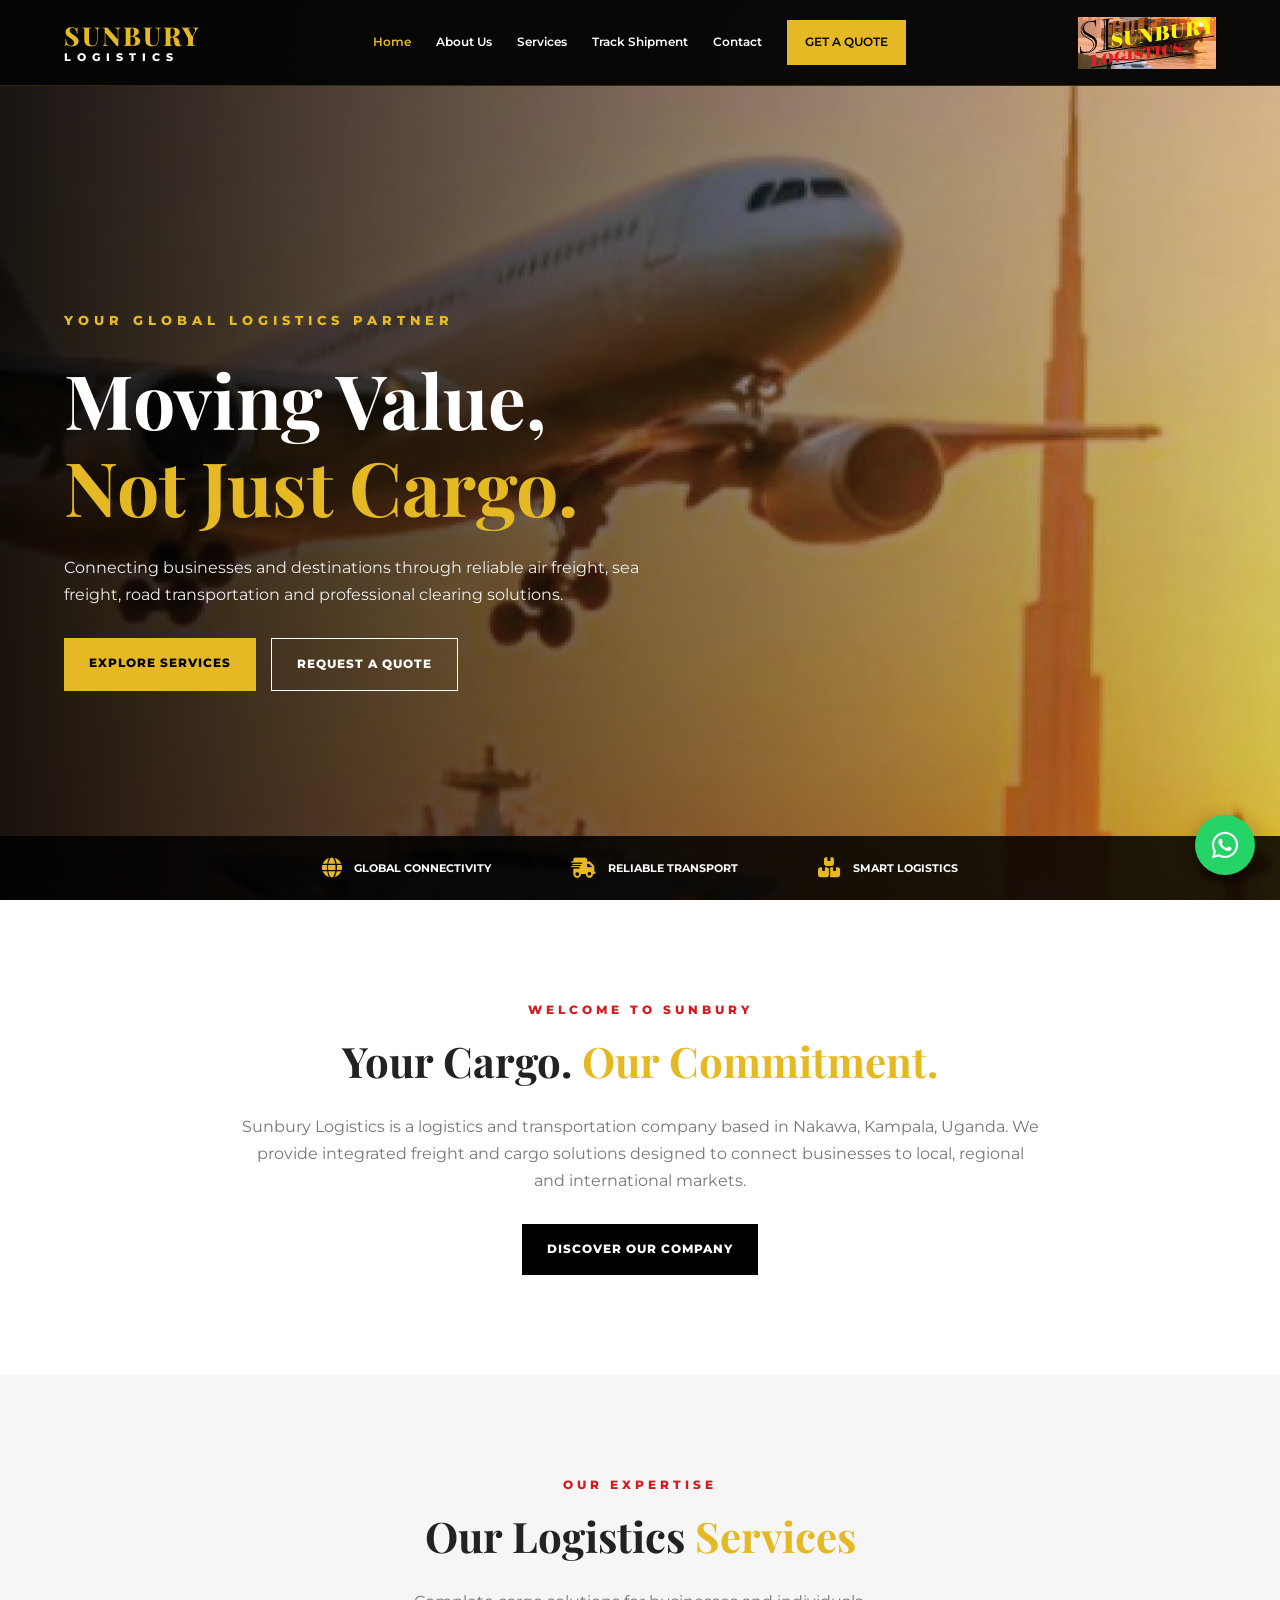
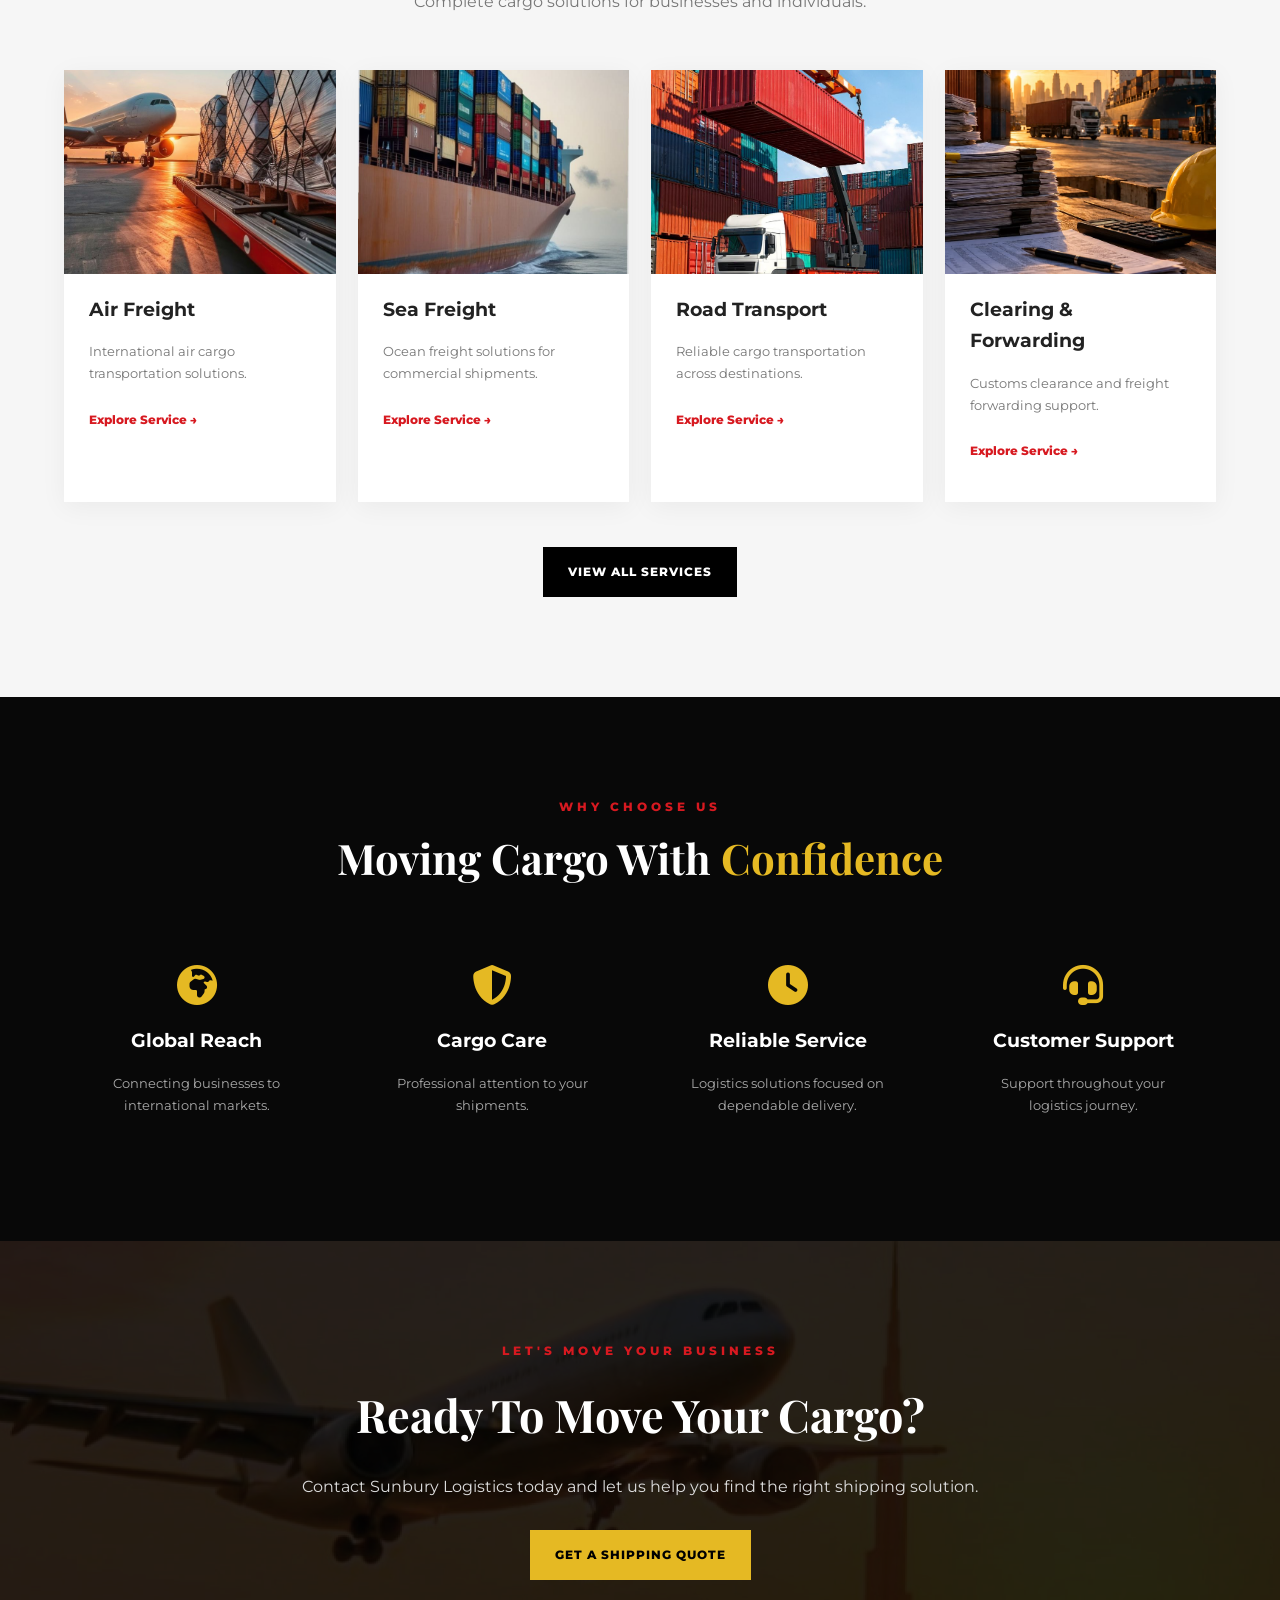
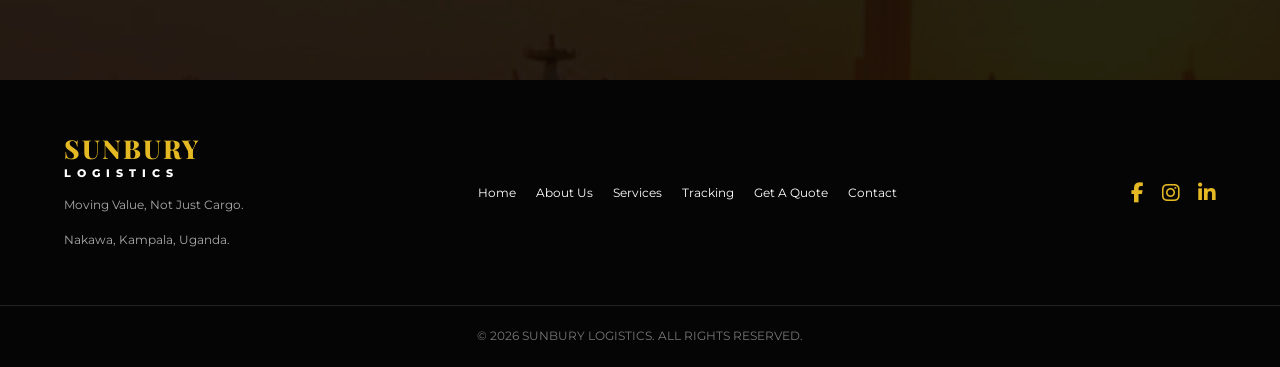
<file: SUNBURY LOGISTIcS/index.html>
<!DOCTYPE html>
<html lang="en">

<head>
    <meta charset="UTF-8">
    <meta name="viewport" content="width=device-width, initial-scale=1.0">

    <title>Sunbury Logistics | Global Logistics Solutions</title>

    <meta name="description" content="Sunbury Logistics provides air freight, sea freight, road transportation and clearing and forwarding services in Uganda and internationally.">

    <link rel="stylesheet" href="css/style.css">

    <link href="https://fonts.googleapis.com/css2?family=Montserrat:wght@400;500;600;700;800&family=Playfair+Display:wght@600;700;800&display=swap" rel="stylesheet">

    <link rel="stylesheet" href="https://cdnjs.cloudflare.com/ajax/libs/font-awesome/6.5.0/css/all.min.css">
</head>

<body>

<header id="header"></header>

<!-- HERO -->

<section class="hero">

    <div class="hero-overlay"></div>

    <div class="container hero-content">

        <p class="hero-tag">YOUR GLOBAL LOGISTICS PARTNER</p>

        <h1>
            Moving Value,
            <span>Not Just Cargo.</span>
        </h1>

        <p class="hero-description">

            Connecting businesses and destinations through
            reliable air freight, sea freight, road transportation
            and professional clearing solutions.

        </p>

        <div class="hero-buttons">

            <a href="services.html" class="btn btn-gold">
                EXPLORE SERVICES
            </a>

            <a href="quote.html" class="btn btn-outline">
                REQUEST A QUOTE
            </a>

        </div>

    </div>

    <div class="hero-bottom">

        <div>
            <i class="fas fa-globe"></i>
            <span>GLOBAL CONNECTIVITY</span>
        </div>

        <div>
            <i class="fas fa-truck-fast"></i>
            <span>RELIABLE TRANSPORT</span>
        </div>

        <div>
            <i class="fas fa-boxes-stacked"></i>
            <span>SMART LOGISTICS</span>
        </div>

    </div>

</section>


<!-- INTRODUCTION -->

<section class="section-padding">

    <div class="container center-content">

        <div>

            <p class="section-tag">WELCOME TO SUNBURY</p>

            <h2 class="section-title">
                Your Cargo. <span>Our Commitment.</span>
            </h2>

            <p class="paragraph">

                Sunbury Logistics is a logistics and transportation
                company based in Nakawa, Kampala, Uganda.

                We provide integrated freight and cargo solutions
                designed to connect businesses to local,
                regional and international markets.

            </p>

            <a href="about.html" class="btn btn-dark">
                DISCOVER OUR COMPANY
            </a>

        </div>

    </div>

</section>


<!-- SERVICES -->

<section class="section-padding light-bg">

    <div class="container">

        <div class="section-heading">

            <p class="section-tag">OUR EXPERTISE</p>

            <h2 class="section-title">
                Our Logistics <span>Services</span>
            </h2>

            <p class="paragraph">
                Complete cargo solutions for businesses
                and individuals.
            </p>

        </div>

        <div class="service-grid">

            <div class="service-card">
                <img src="assets/air.jpg" class="photo-air" alt="Air cargo pallets beside a plane at sunset" loading="lazy">
                <h3>Air Freight</h3>
                <p>International air cargo transportation solutions.</p>
                <a href="services.html">Explore Service →</a>
            </div>

            <div class="service-card">
                <img src="assets/sea.jpg" class="photo-sea" alt="Container ship at sea" loading="lazy">
                <h3>Sea Freight</h3>
                <p>Ocean freight solutions for commercial shipments.</p>
                <a href="services.html">Explore Service →</a>
            </div>

            <div class="service-card">
                <img src="assets/road.jpg" class="photo-road" alt="Truck and container in a cargo yard" loading="lazy">
                <h3>Road Transport</h3>
                <p>Reliable cargo transportation across destinations.</p>
                <a href="services.html">Explore Service →</a>
            </div>

            <div class="service-card">
                <img src="assets/clearing.jpg" class="photo-clearing" alt="Shipping documents at a port at sunrise" loading="lazy">
                <h3>Clearing & Forwarding</h3>
                <p>Customs clearance and freight forwarding support.</p>
                <a href="services.html">Explore Service →</a>
            </div>

        </div>

        <div class="center-button">
            <a href="services.html" class="btn btn-dark">
                VIEW ALL SERVICES
            </a>
        </div>

    </div>

</section>


<!-- WHY CHOOSE US -->

<section class="section-padding dark-bg">

    <div class="container">

        <div class="section-heading">

            <p class="section-tag">WHY CHOOSE US</p>

            <h2 class="section-title white-text">
                Moving Cargo With <span>Confidence</span>
            </h2>

        </div>

        <div class="feature-grid">

            <div class="feature-card">
                <i class="fas fa-earth-africa"></i>
                <h3>Global Reach</h3>
                <p>Connecting businesses to international markets.</p>
            </div>

            <div class="feature-card">
                <i class="fas fa-shield-halved"></i>
                <h3>Cargo Care</h3>
                <p>Professional attention to your shipments.</p>
            </div>

            <div class="feature-card">
                <i class="fas fa-clock"></i>
                <h3>Reliable Service</h3>
                <p>Logistics solutions focused on dependable delivery.</p>
            </div>

            <div class="feature-card">
                <i class="fas fa-headset"></i>
                <h3>Customer Support</h3>
                <p>Support throughout your logistics journey.</p>
            </div>

        </div>

    </div>

</section>


<!-- CALL TO ACTION -->

<section class="cta section-padding">

    <div class="container">

        <p class="section-tag">LET'S MOVE YOUR BUSINESS</p>

        <h2>Ready To Move Your Cargo?</h2>

        <p>
            Contact Sunbury Logistics today and let us
            help you find the right shipping solution.
        </p>

        <a href="quote.html" class="btn btn-gold">
            GET A SHIPPING QUOTE
        </a>

    </div>

</section>


<footer id="footer"></footer>

<script src="js/script.js"></script>

</body>
</html>
</file>
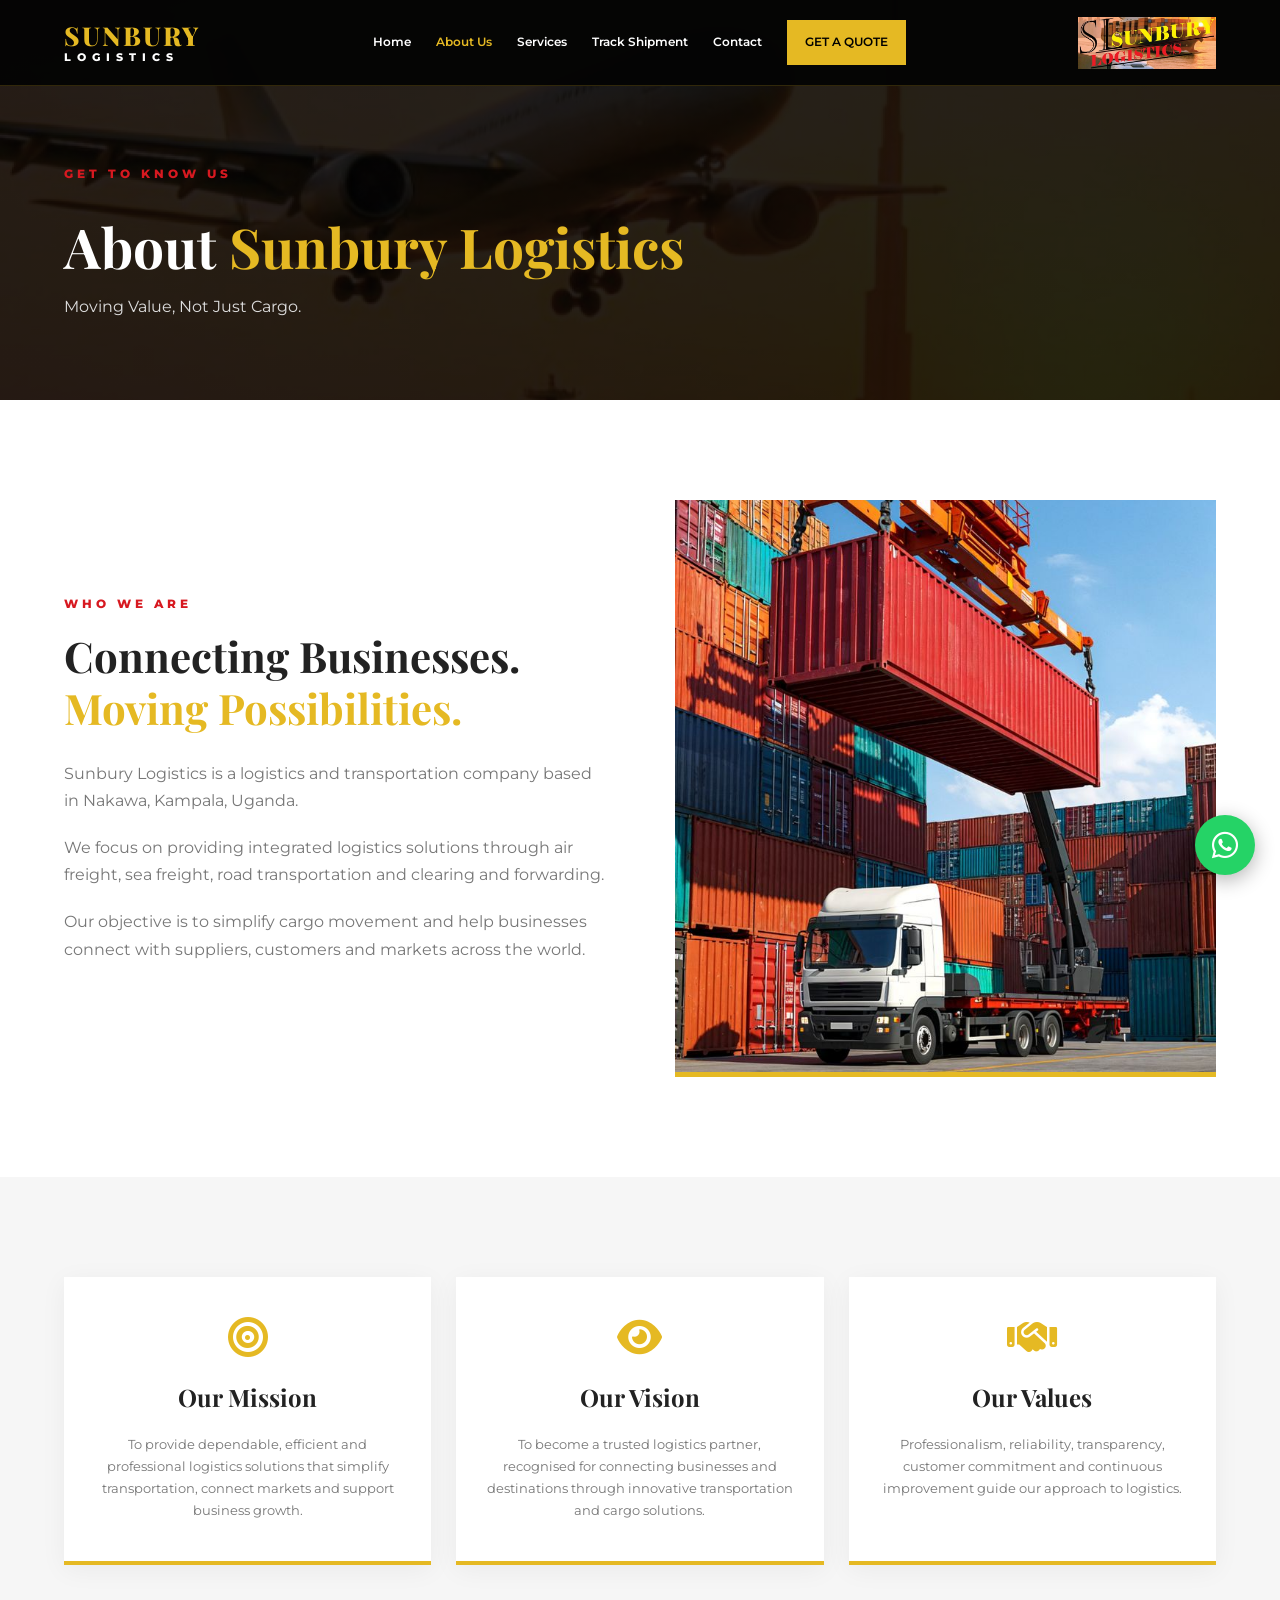
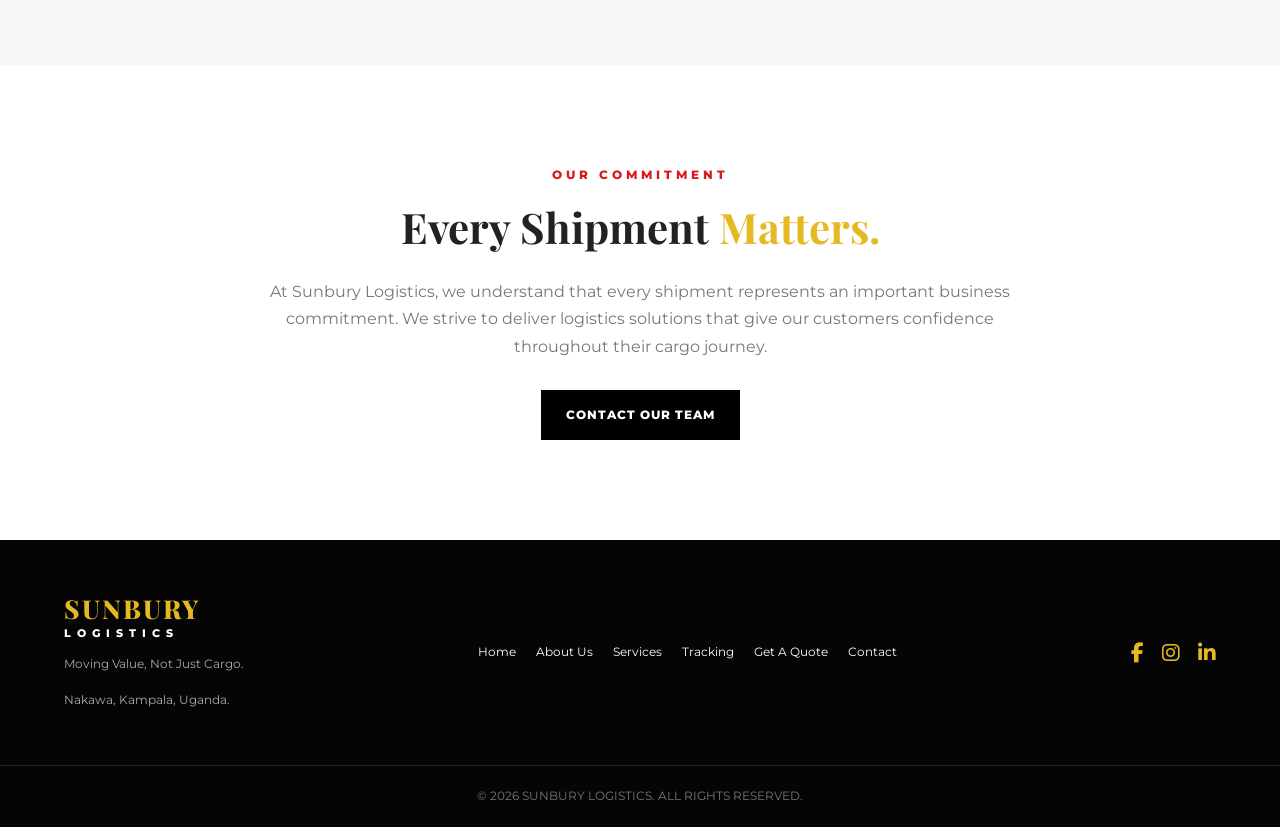
<file: SUNBURY LOGISTIcS/about.html>
<!DOCTYPE html>
<html lang="en">

<head>

    <meta charset="UTF-8">
    <meta name="viewport" content="width=device-width, initial-scale=1.0">

    <title>About Us | Sunbury Logistics</title>

    <link rel="stylesheet" href="css/style.css">

    <link href="https://fonts.googleapis.com/css2?family=Montserrat:wght@400;500;600;700;800&family=Playfair+Display:wght@600;700;800&display=swap" rel="stylesheet">

    <link rel="stylesheet" href="https://cdnjs.cloudflare.com/ajax/libs/font-awesome/6.5.0/css/all.min.css">

</head>

<body>

<header id="header"></header>


<section class="page-banner">

    <div class="container">

        <p class="section-tag">GET TO KNOW US</p>

        <h1>About <span>Sunbury Logistics</span></h1>

        <p>Moving Value, Not Just Cargo.</p>

    </div>

</section>


<section class="section-padding">

    <div class="container about-grid">

        <div>

            <p class="section-tag">WHO WE ARE</p>

            <h2 class="section-title">
                Connecting Businesses.
                <span>Moving Possibilities.</span>
            </h2>

            <p class="paragraph">

                Sunbury Logistics is a logistics and transportation
                company based in Nakawa, Kampala, Uganda.

            </p>

            <p class="paragraph">

                We focus on providing integrated logistics
                solutions through air freight, sea freight,
                road transportation and clearing and forwarding.

            </p>

            <p class="paragraph">

                Our objective is to simplify cargo movement
                and help businesses connect with suppliers,
                customers and markets across the world.

            </p>

        </div>

        <div class="about-photo"></div>

    </div>

</section>


<section class="section-padding light-bg">

    <div class="container mission-grid">

        <div class="mission-card">

            <i class="fas fa-bullseye"></i>

            <h2>Our Mission</h2>

            <p>

                To provide dependable, efficient and professional
                logistics solutions that simplify transportation,
                connect markets and support business growth.

            </p>

        </div>


        <div class="mission-card">

            <i class="fas fa-eye"></i>

            <h2>Our Vision</h2>

            <p>

                To become a trusted logistics partner,
                recognised for connecting businesses and
                destinations through innovative transportation
                and cargo solutions.

            </p>

        </div>


        <div class="mission-card">

            <i class="fas fa-handshake"></i>

            <h2>Our Values</h2>

            <p>

                Professionalism, reliability, transparency,
                customer commitment and continuous improvement
                guide our approach to logistics.

            </p>

        </div>

    </div>

</section>


<section class="section-padding">

    <div class="container center-content">

        <p class="section-tag">OUR COMMITMENT</p>

        <h2 class="section-title">
            Every Shipment <span>Matters.</span>
        </h2>

        <p class="paragraph">

            At Sunbury Logistics, we understand that every
            shipment represents an important business commitment.

            We strive to deliver logistics solutions that
            give our customers confidence throughout
            their cargo journey.

        </p>

        <a href="contact.html" class="btn btn-dark">
            CONTACT OUR TEAM
        </a>

    </div>

</section>


<footer id="footer"></footer>

<script src="js/script.js"></script>

</body>
</html>
</file>
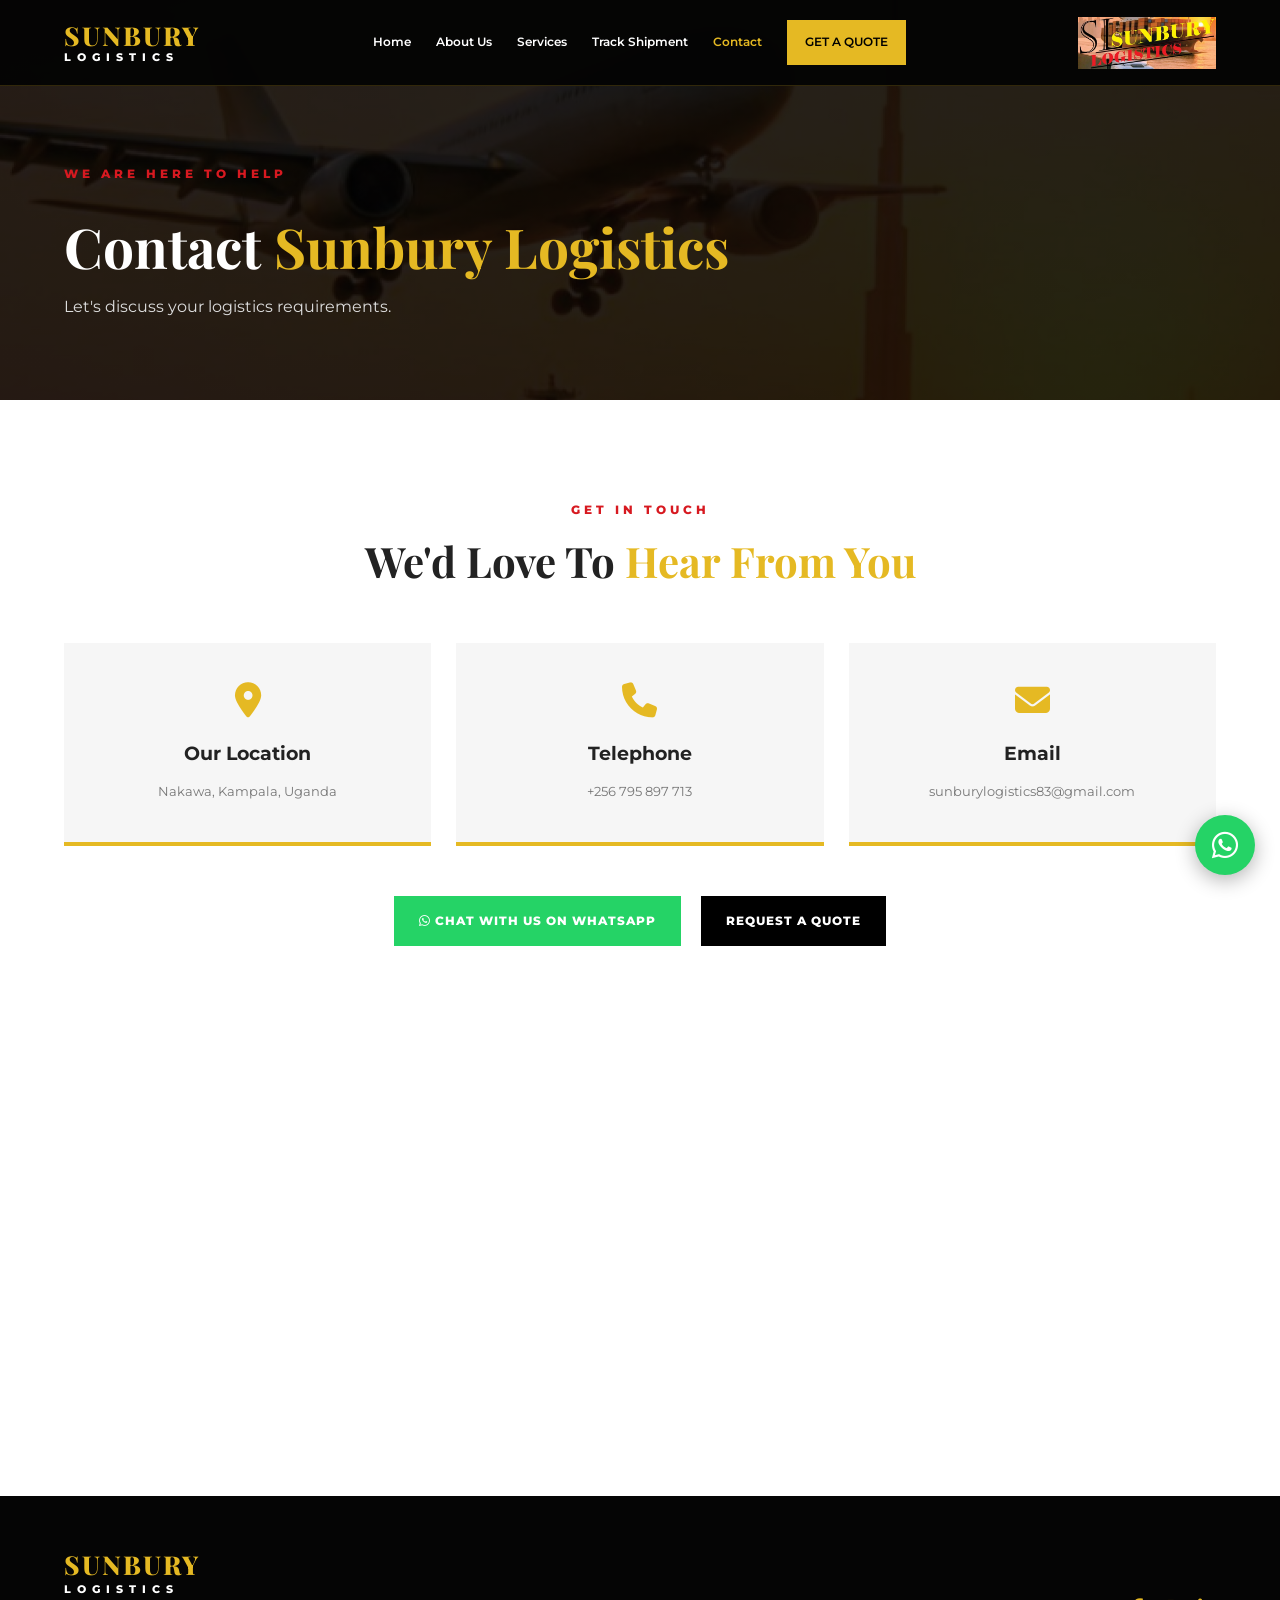
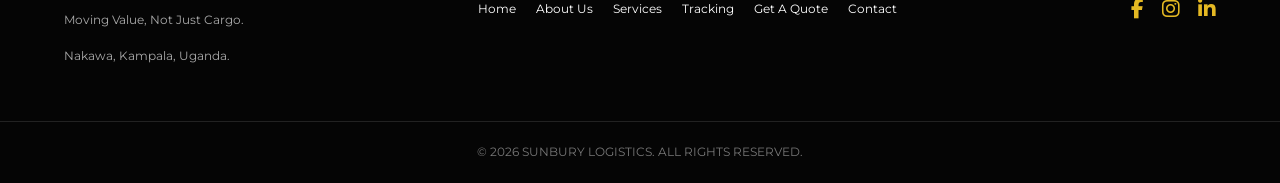
<file: SUNBURY LOGISTIcS/contact.html>
<!DOCTYPE html>
<html lang="en">

<head>

    <meta charset="UTF-8">
    <meta name="viewport" content="width=device-width, initial-scale=1.0">

    <title>Contact Us | Sunbury Logistics</title>

    <link rel="stylesheet" href="css/style.css">

    <link href="https://fonts.googleapis.com/css2?family=Montserrat:wght@400;500;600;700;800&family=Playfair+Display:wght@600;700;800&display=swap" rel="stylesheet">

    <link rel="stylesheet" href="https://cdnjs.cloudflare.com/ajax/libs/font-awesome/6.5.0/css/all.min.css">

</head>

<body>

<header id="header"></header>


<section class="page-banner">

    <div class="container">

        <p class="section-tag">WE ARE HERE TO HELP</p>

        <h1>Contact <span>Sunbury Logistics</span></h1>

        <p>Let's discuss your logistics requirements.</p>

    </div>

</section>


<section class="section-padding">

    <div class="container">

        <div class="section-heading">

            <p class="section-tag">GET IN TOUCH</p>

            <h2 class="section-title">
                We'd Love To <span>Hear From You</span>
            </h2>

        </div>


        <div class="contact-grid">


            <div class="contact-card">

                <i class="fas fa-location-dot"></i>

                <h3>Our Location</h3>

                <p>Nakawa, Kampala, Uganda</p>

            </div>


            <div class="contact-card">

                <i class="fas fa-phone"></i>

                <h3>Telephone</h3>

                <p id="contact-phone"></p>

            </div>


            <div class="contact-card">

                <i class="fas fa-envelope"></i>

                <h3>Email</h3>

                <p id="contact-email"></p>

            </div>


        </div>


        <div class="contact-actions">

            <a href="#" id="contact-whatsapp" class="btn whatsapp-btn">

                <i class="fab fa-whatsapp"></i>

                CHAT WITH US ON WHATSAPP

            </a>


            <a href="quote.html" class="btn btn-dark">

                REQUEST A QUOTE

            </a>

        </div>


        <div class="map-container">

            <iframe
                src="https://www.google.com/maps?q=Nakawa,Kampala,Uganda&output=embed"
                width="100%"
                height="400"
                style="border:0;"
                allowfullscreen=""
                loading="lazy">
            </iframe>

        </div>

    </div>

</section>


<footer id="footer"></footer>

<script src="js/script.js"></script>

</body>
</html>
</file>
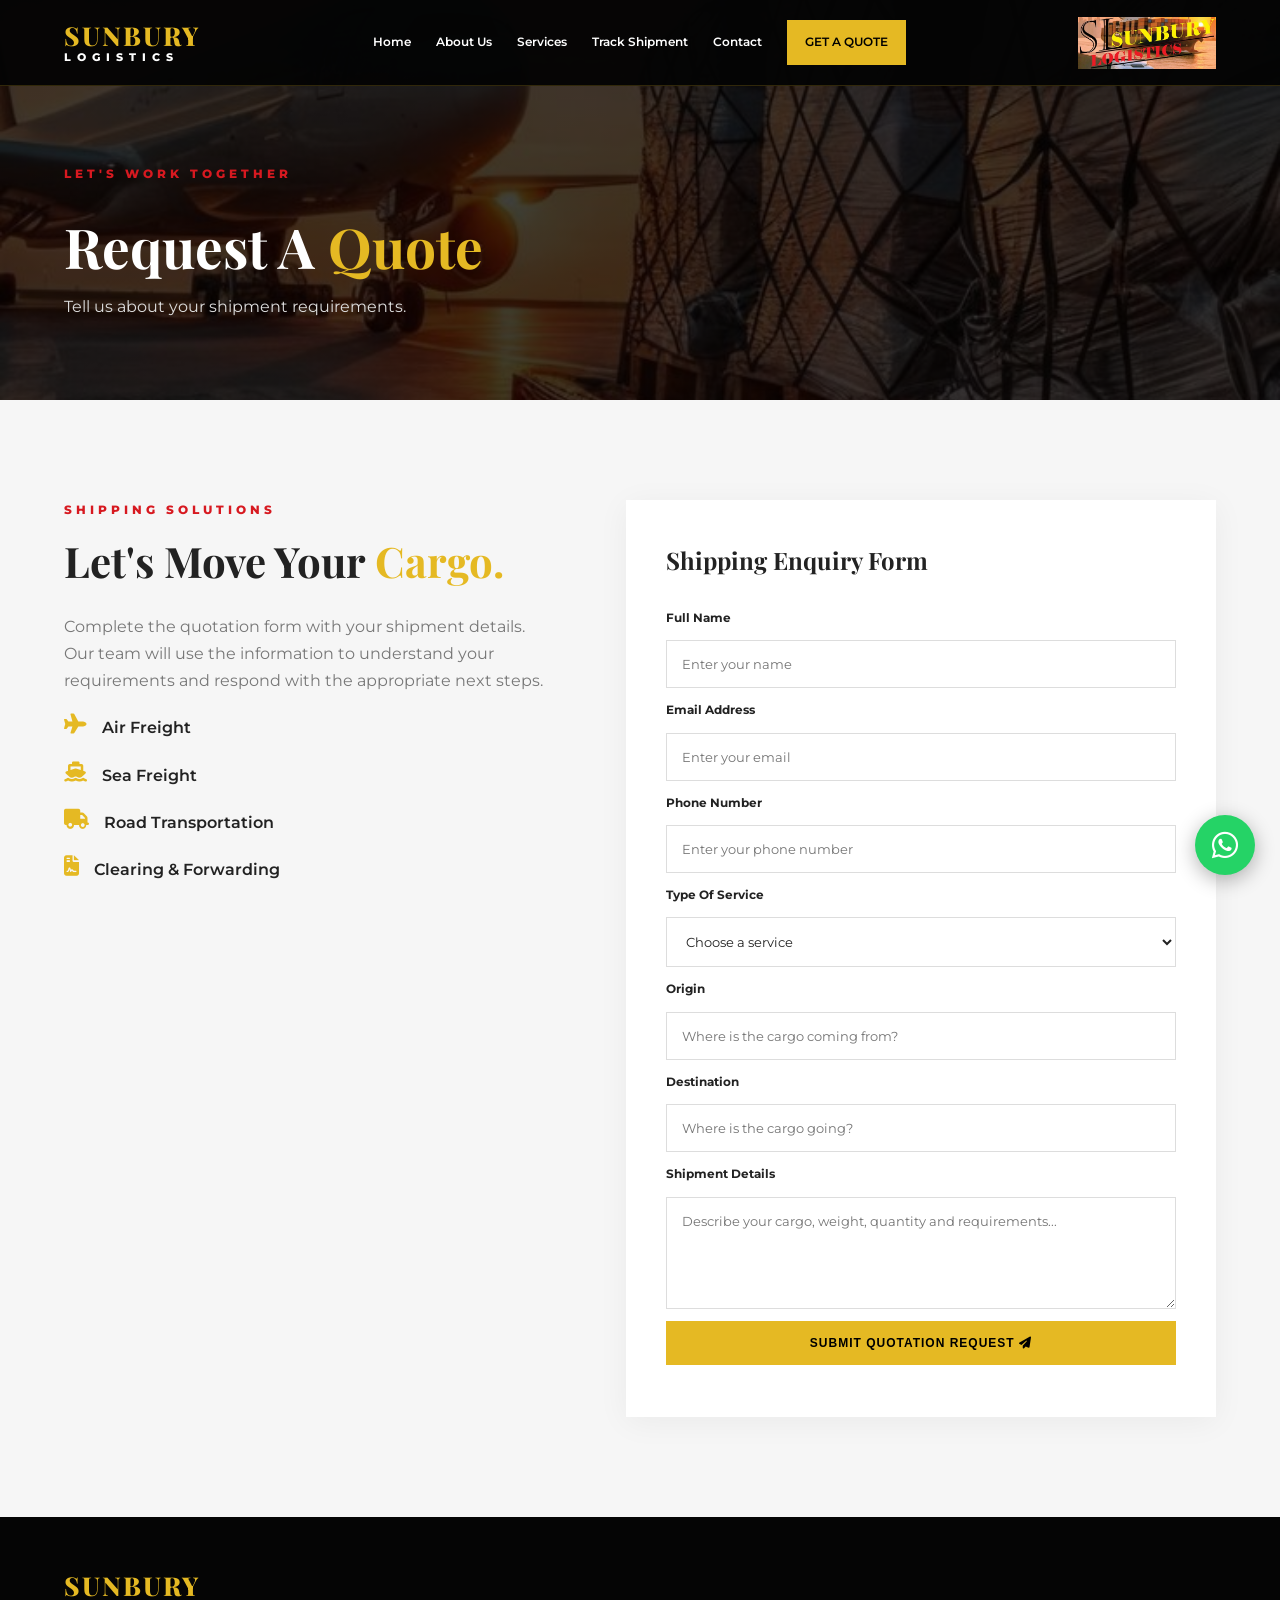
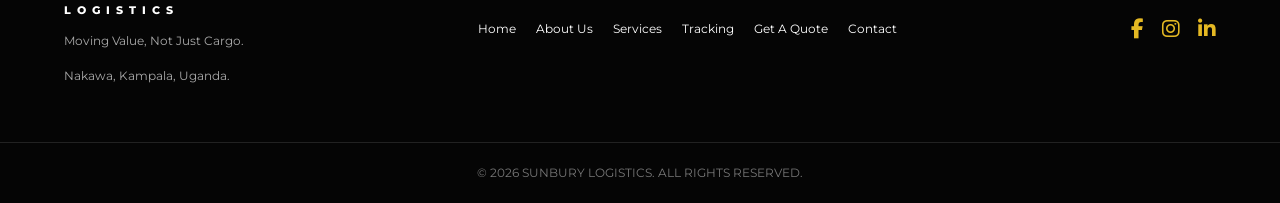
<file: SUNBURY LOGISTIcS/quote.html>
<!DOCTYPE html>
<html lang="en">

<head>

    <meta charset="UTF-8">
    <meta name="viewport" content="width=device-width, initial-scale=1.0">

    <title>Request A Quote | Sunbury Logistics</title>

    <link rel="stylesheet" href="css/style.css">

    <link href="https://fonts.googleapis.com/css2?family=Montserrat:wght@400;500;600;700;800&family=Playfair+Display:wght@600;700;800&display=swap" rel="stylesheet">

    <link rel="stylesheet" href="https://cdnjs.cloudflare.com/ajax/libs/font-awesome/6.5.0/css/all.min.css">

</head>

<body>

<header id="header"></header>


<section class="page-banner banner-air">

    <div class="container">

        <p class="section-tag">LET'S WORK TOGETHER</p>

        <h1>Request A <span>Quote</span></h1>

        <p>Tell us about your shipment requirements.</p>

    </div>

</section>


<section class="section-padding quote-section">

    <div class="container quote-grid">

        <div class="quote-information">

            <p class="section-tag">SHIPPING SOLUTIONS</p>

            <h2 class="section-title">
                Let's Move Your <span>Cargo.</span>
            </h2>

            <p class="paragraph">

                Complete the quotation form with your
                shipment details.

                Our team will use the information to
                understand your requirements and respond
                with the appropriate next steps.

            </p>


            <div class="quote-benefit">

                <i class="fas fa-plane"></i>
                <span>Air Freight</span>

            </div>

            <div class="quote-benefit">

                <i class="fas fa-ship"></i>
                <span>Sea Freight</span>

            </div>

            <div class="quote-benefit">

                <i class="fas fa-truck"></i>
                <span>Road Transportation</span>

            </div>

            <div class="quote-benefit">

                <i class="fas fa-file-contract"></i>
                <span>Clearing & Forwarding</span>

            </div>

        </div>


        <form id="quote-form" class="quote-form">

            <h2>Shipping Enquiry Form</h2>

            <label>Full Name</label>

            <input
                type="text"
                name="name"
                placeholder="Enter your name"
                required
            >


            <label>Email Address</label>

            <input
                type="email"
                name="email"
                placeholder="Enter your email"
                required
            >


            <label>Phone Number</label>

            <input
                type="tel"
                name="phone"
                placeholder="Enter your phone number"
                required
            >


            <label>Type Of Service</label>

            <select name="service" required>

                <option value="">Choose a service</option>

                <option>Air Freight</option>

                <option>Sea Freight</option>

                <option>Road Transportation</option>

                <option>Clearing & Forwarding</option>

            </select>


            <label>Origin</label>

            <input
                type="text"
                name="origin"
                placeholder="Where is the cargo coming from?"
                required
            >


            <label>Destination</label>

            <input
                type="text"
                name="destination"
                placeholder="Where is the cargo going?"
                required
            >


            <label>Shipment Details</label>

            <textarea
                name="details"
                rows="5"
                placeholder="Describe your cargo, weight, quantity and requirements..."
                required
            ></textarea>


            <button type="submit" class="btn btn-gold">

                SUBMIT QUOTATION REQUEST

                <i class="fas fa-paper-plane"></i>

            </button>


            <div id="quote-message"></div>

        </form>

    </div>

</section>


<footer id="footer"></footer>

<script src="js/script.js"></script>

</body>
</html>
</file>
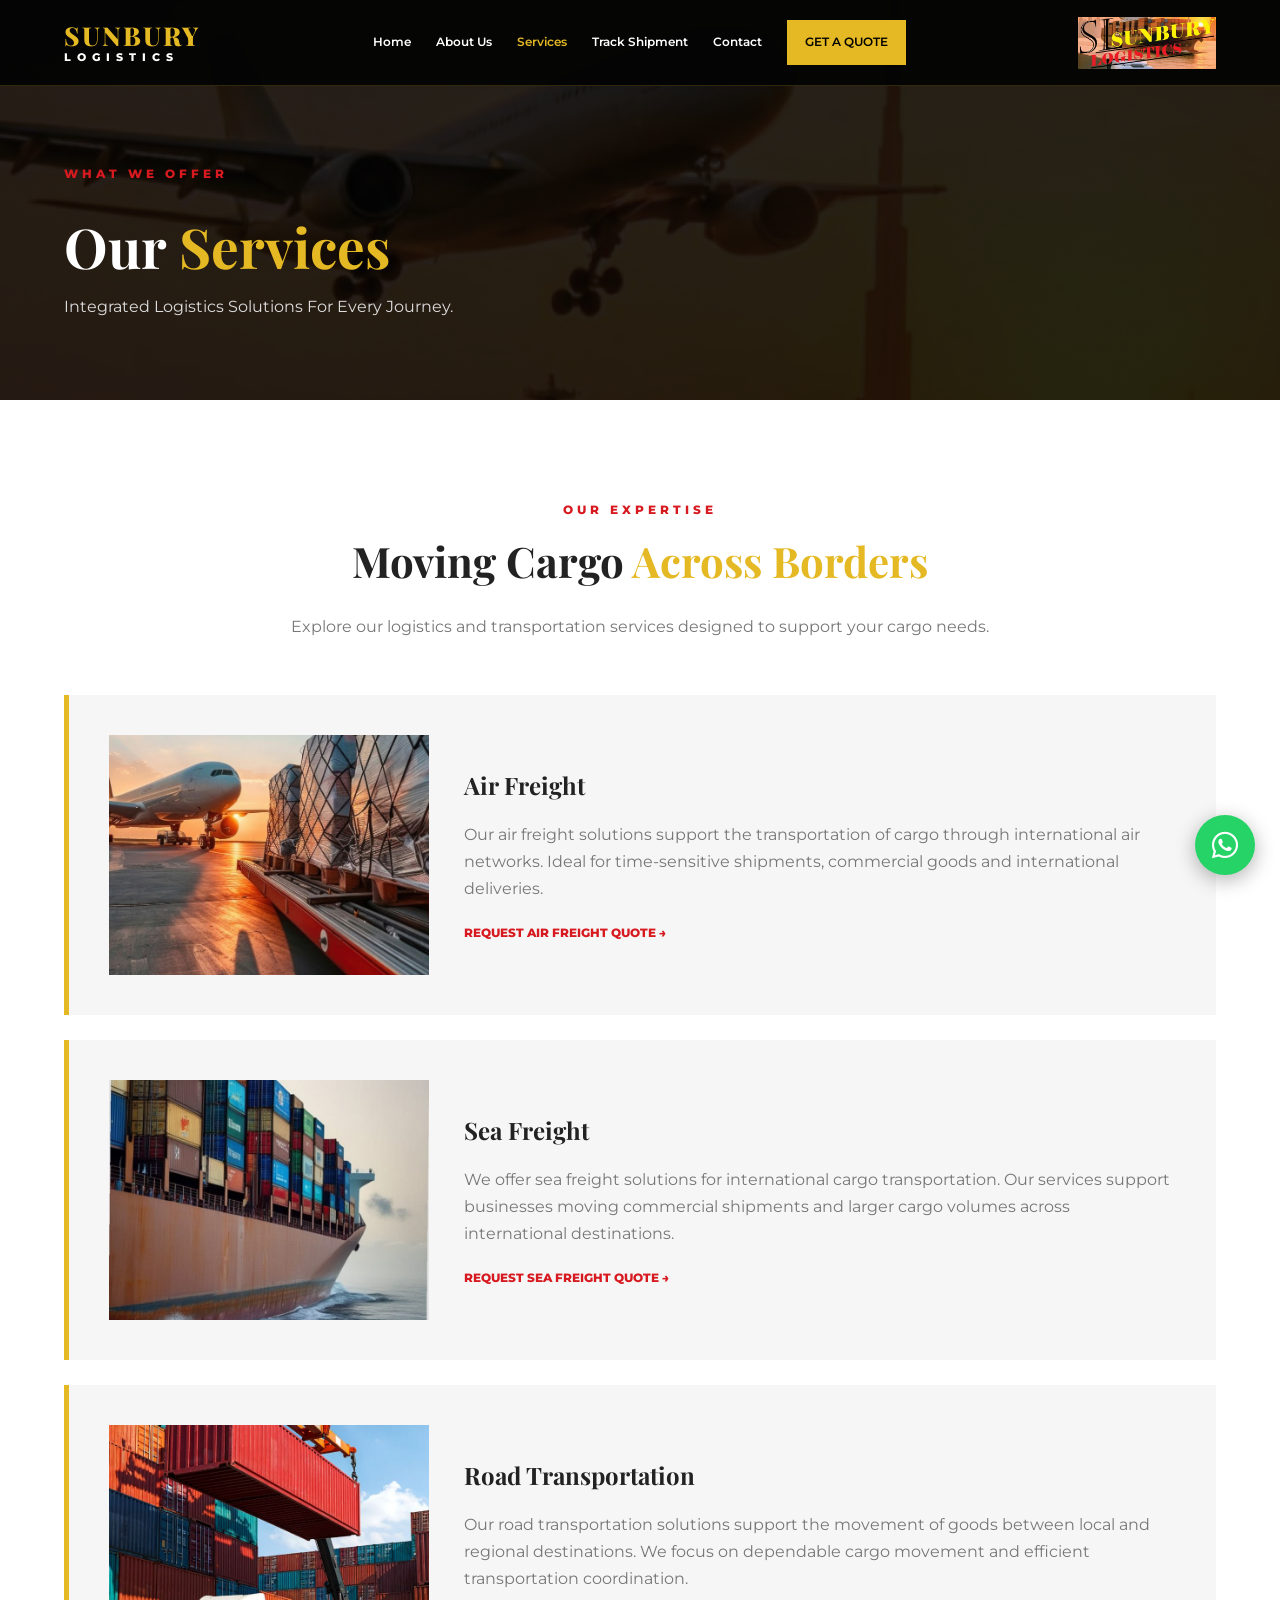
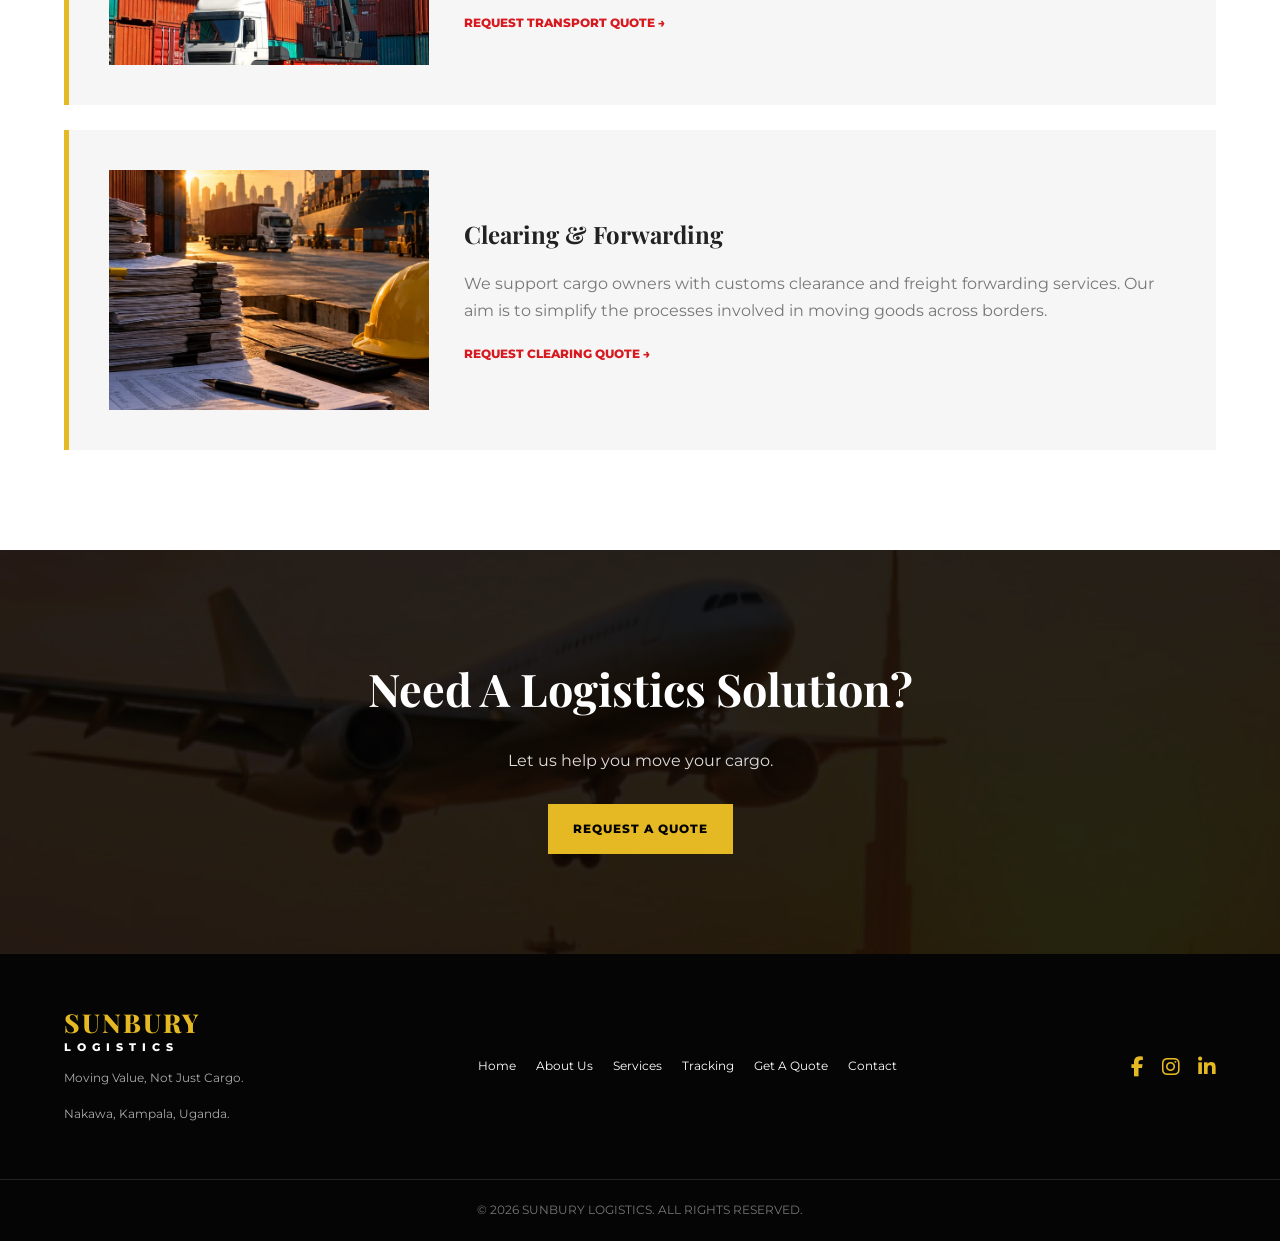
<file: SUNBURY LOGISTIcS/services.html>
<!DOCTYPE html>
<html lang="en">

<head>

    <meta charset="UTF-8">
    <meta name="viewport" content="width=device-width, initial-scale=1.0">

    <title>Our Services | Sunbury Logistics</title>

    <link rel="stylesheet" href="css/style.css">

    <link href="https://fonts.googleapis.com/css2?family=Montserrat:wght@400;500;600;700;800&family=Playfair+Display:wght@600;700;800&display=swap" rel="stylesheet">

    <link rel="stylesheet" href="https://cdnjs.cloudflare.com/ajax/libs/font-awesome/6.5.0/css/all.min.css">

</head>

<body>

<header id="header"></header>


<section class="page-banner">

    <div class="container">

        <p class="section-tag">WHAT WE OFFER</p>

        <h1>Our <span>Services</span></h1>

        <p>Integrated Logistics Solutions For Every Journey.</p>

    </div>

</section>


<section class="section-padding">

    <div class="container">

        <div class="section-heading">

            <p class="section-tag">OUR EXPERTISE</p>

            <h2 class="section-title">
                Moving Cargo <span>Across Borders</span>
            </h2>

            <p class="paragraph">

                Explore our logistics and transportation
                services designed to support your cargo needs.

            </p>

        </div>


        <div class="detailed-services">


            <div class="detailed-service">

                <img src="assets/air.jpg" class="photo-air" alt="Air cargo pallets beside a plane at sunset" loading="lazy">

                <div>

                    <h2>Air Freight</h2>

                    <p>

                        Our air freight solutions support the
                        transportation of cargo through international
                        air networks.

                        Ideal for time-sensitive shipments,
                        commercial goods and international deliveries.

                    </p>

                    <a href="quote.html" class="text-link">
                        REQUEST AIR FREIGHT QUOTE →
                    </a>

                </div>

            </div>


            <div class="detailed-service">

                <img src="assets/sea.jpg" class="photo-sea" alt="Container ship at sea" loading="lazy">

                <div>

                    <h2>Sea Freight</h2>

                    <p>

                        We offer sea freight solutions for
                        international cargo transportation.

                        Our services support businesses moving
                        commercial shipments and larger cargo
                        volumes across international destinations.

                    </p>

                    <a href="quote.html" class="text-link">
                        REQUEST SEA FREIGHT QUOTE →
                    </a>

                </div>

            </div>


            <div class="detailed-service">

                <img src="assets/road.jpg" class="photo-road" alt="Truck and container in a cargo yard" loading="lazy">

                <div>

                    <h2>Road Transportation</h2>

                    <p>

                        Our road transportation solutions
                        support the movement of goods between
                        local and regional destinations.

                        We focus on dependable cargo movement
                        and efficient transportation coordination.

                    </p>

                    <a href="quote.html" class="text-link">
                        REQUEST TRANSPORT QUOTE →
                    </a>

                </div>

            </div>


            <div class="detailed-service">

                <img src="assets/clearing.jpg" class="photo-clearing" alt="Shipping documents at a port at sunrise" loading="lazy">

                <div>

                    <h2>Clearing & Forwarding</h2>

                    <p>

                        We support cargo owners with customs
                        clearance and freight forwarding services.

                        Our aim is to simplify the processes
                        involved in moving goods across borders.

                    </p>

                    <a href="quote.html" class="text-link">
                        REQUEST CLEARING QUOTE →
                    </a>

                </div>

            </div>


        </div>

    </div>

</section>


<section class="cta section-padding">

    <div class="container">

        <h2>Need A Logistics Solution?</h2>

        <p>Let us help you move your cargo.</p>

        <a href="quote.html" class="btn btn-gold">
            REQUEST A QUOTE
        </a>

    </div>

</section>


<footer id="footer"></footer>

<script src="js/script.js"></script>

</body>
</html>
</file>
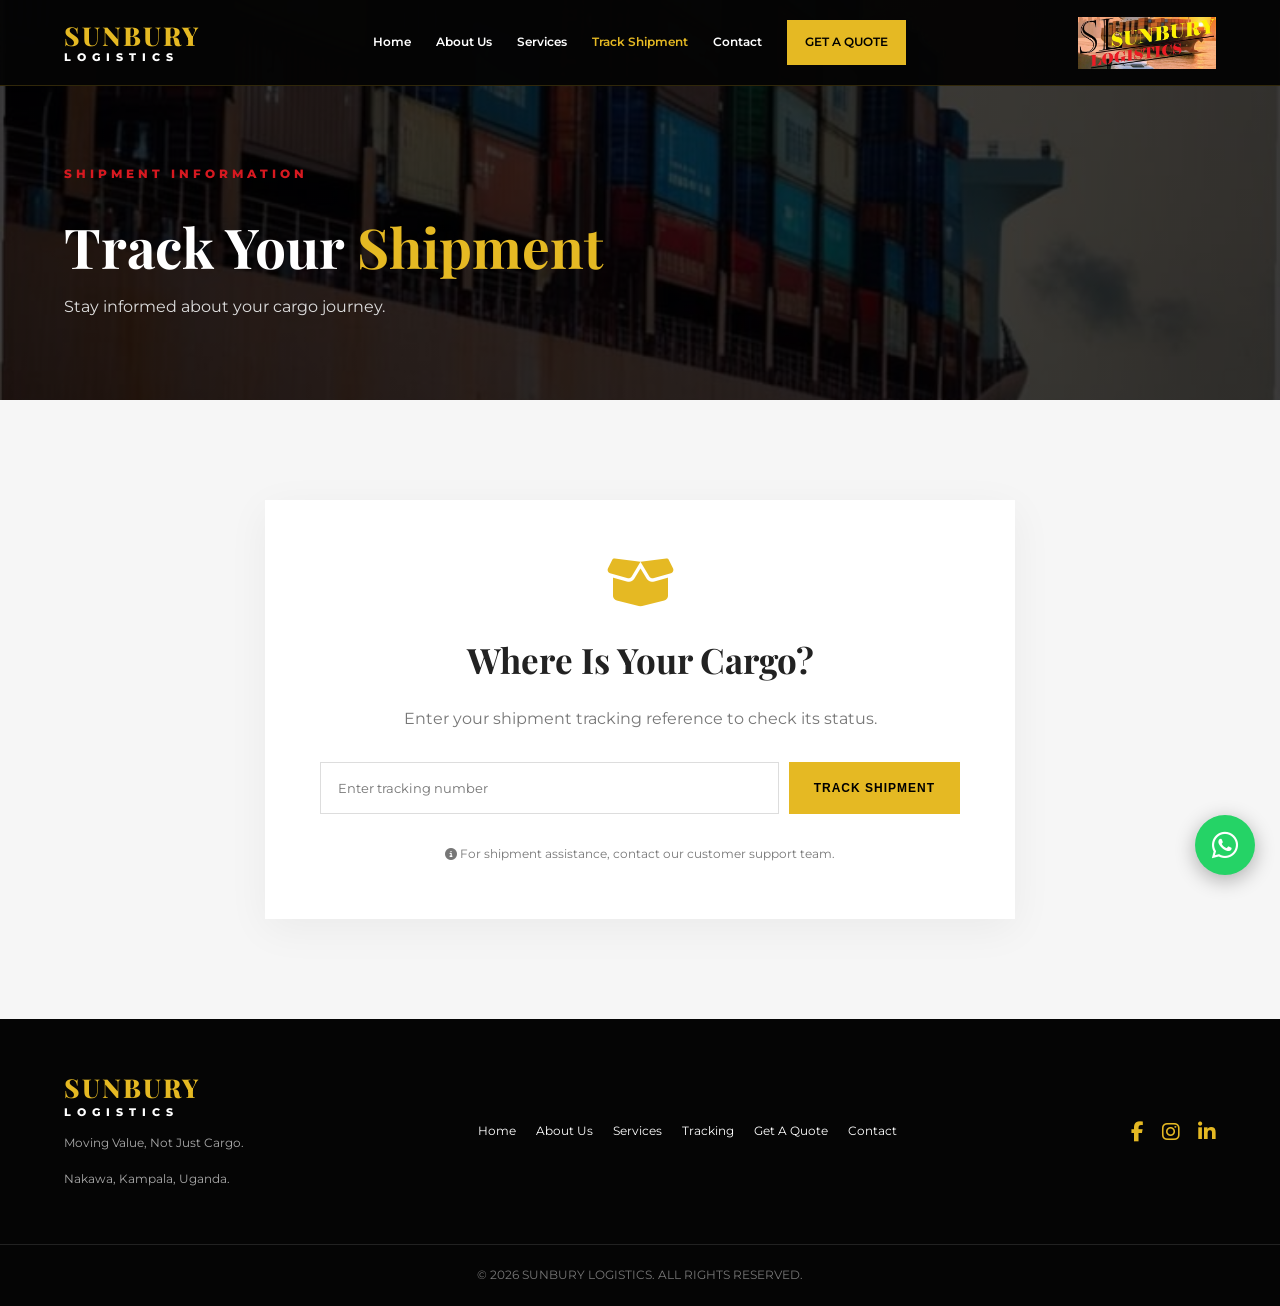
<file: SUNBURY LOGISTIcS/tracking.html>
<!DOCTYPE html>
<html lang="en">

<head>

    <meta charset="UTF-8">
    <meta name="viewport" content="width=device-width, initial-scale=1.0">

    <title>Track Shipment | Sunbury Logistics</title>

    <link rel="stylesheet" href="css/style.css">

    <link href="https://fonts.googleapis.com/css2?family=Montserrat:wght@400;500;600;700;800&family=Playfair+Display:wght@600;700;800&display=swap" rel="stylesheet">

    <link rel="stylesheet" href="https://cdnjs.cloudflare.com/ajax/libs/font-awesome/6.5.0/css/all.min.css">

</head>

<body>

<header id="header"></header>


<section class="page-banner banner-sea">

    <div class="container">

        <p class="section-tag">SHIPMENT INFORMATION</p>

        <h1>Track Your <span>Shipment</span></h1>

        <p>Stay informed about your cargo journey.</p>

    </div>

</section>


<section class="section-padding tracking-section">

    <div class="container tracking-box">

        <i class="fas fa-box-open tracking-main-icon"></i>

        <h2>Where Is Your Cargo?</h2>

        <p>

            Enter your shipment tracking reference
            to check its status.

        </p>


        <form id="tracking-form">

            <input
                type="text"
                id="tracking-number"
                placeholder="Enter tracking number"
                required
            >

            <button type="submit" class="btn btn-gold">
                TRACK SHIPMENT
            </button>

        </form>


        <div id="tracking-result"></div>

        <div class="tracking-note">

            <i class="fas fa-info-circle"></i>

            For shipment assistance, contact our customer
            support team.

        </div>

    </div>

</section>


<footer id="footer"></footer>

<script src="js/script.js"></script>

</body>
</html>
</file>
<file: SUNBURY LOGISTIcS/css/style.css>
/* =================================
   SUNBURY LOGISTICS WEBSITE
   MAIN STYLESHEET
================================= */

:root {
    --gold: #e5b923;
    --red: #d71920;
    --black: #080808;
    --dark: #111111;
    --white: #ffffff;
    --gray: #777777;
    --light: #f6f6f6;
}

* {
    margin: 0;
    padding: 0;
    box-sizing: border-box;
    scroll-behavior: smooth;
}

body {
    font-family: 'Montserrat', sans-serif;
    line-height: 1.7;
    color: #222;
    background: white;
}

a {
    text-decoration: none;
}

.container {
    width: 90%;
    max-width: 1200px;
    margin: auto;
}

.section-padding {
    padding: 100px 0;
}

.paragraph {
    color: var(--gray);
    margin-bottom: 20px;
}

.section-tag {
    color: var(--red);
    font-size: 12px;
    font-weight: 800;
    letter-spacing: 4px;
    margin-bottom: 15px;
}

.section-title {
    font-family: 'Playfair Display', serif;
    font-size: 42px;
    line-height: 1.25;
    margin-bottom: 25px;
}

.section-title span {
    color: var(--gold);
}

.section-heading {
    text-align: center;
    max-width: 700px;
    margin: 0 auto 55px;
}

.center-content {
    text-align: center;
    max-width: 800px;
}

.center-content .paragraph {
    margin-bottom: 30px;
}

.light-bg {
    background: var(--light);
}

.dark-bg {
    background: var(--black);
    color: white;
}

.white-text {
    color: white;
}

.center-button {
    text-align: center;
    margin-top: 45px;
}


/* BUTTONS */

.btn {
    display: inline-block;
    padding: 15px 25px;
    border: none;
    cursor: pointer;
    font-size: 12px;
    font-weight: 800;
    letter-spacing: 1px;
    transition: .3s;
}

.btn-gold {
    background: var(--gold);
    color: black;
}

.btn-gold:hover {
    background: var(--red);
    color: white;
    transform: translateY(-3px);
}

.btn-dark {
    background: black;
    color: white;
}

.btn-dark:hover {
    background: var(--gold);
    color: black;
}

.btn-outline {
    border: 1px solid white;
    color: white;
}

.btn-outline:hover {
    background: white;
    color: black;
}


/* NAVIGATION */

#header {
    position: fixed;
    top: 0;
    width: 100%;
    z-index: 1000;
    background: rgba(5,5,5,.97);
    border-bottom: 1px solid rgba(229,185,35,.2);
}

.nav-container {
    height: 85px;
    display: flex;
    justify-content: space-between;
    align-items: center;
}

.logo {
    color: var(--gold);
    font-family: 'Playfair Display', serif;
    font-size: 26px;
    font-weight: 800;
    letter-spacing: 2px;
    line-height: 1.1;
}

.header-right {
    display: flex;
    align-items: center;
    gap: 18px;
}

.header-logo {
    display: block;
    flex-shrink: 0;
}

.header-logo img {
    display: block;
    height: 52px;
    width: auto;
}

.logo span {
    display: block;
    font-family: 'Montserrat', sans-serif;
    font-size: 11px;
    letter-spacing: 6px;
    color: white;
}

.nav-links {
    display: flex;
    align-items: center;
    gap: 25px;
}

.nav-links a {
    color: white;
    font-size: 12px;
    font-weight: 600;
    transition: .3s;
}

.nav-links a:hover,
.nav-links a.active {
    color: var(--gold);
}

.nav-links .nav-quote {
    background: var(--gold);
    color: black;
    padding: 12px 18px;
}

.nav-links .nav-quote:hover {
    background: var(--red);
    color: white;
}

.menu-toggle {
    display: none;
    color: white;
    font-size: 25px;
    cursor: pointer;
}


/* HERO */

.hero {
    min-height: 100vh;
    padding-top: 100px;
    position: relative;
    display: flex;
    align-items: center;

    background:
        url('../assets/hero.jpg')
        center 45% / cover no-repeat;
}

.hero-overlay {
    position: absolute;
    inset: 0;

    background: linear-gradient(
        90deg,
        rgba(0,0,0,.9),
        rgba(0,0,0,.5),
        rgba(0,0,0,.15)
    );
}

.hero-content {
    position: relative;
    z-index: 2;
    color: white;
}

.hero-tag {
    color: var(--gold);
    font-size: 13px;
    letter-spacing: 5px;
    font-weight: 800;
    margin-bottom: 25px;
}

.hero h1 {
    font-family: 'Playfair Display', serif;
    font-size: clamp(42px, 6vw, 75px);
    line-height: 1.15;
    max-width: 850px;
}

.hero h1 span {
    color: var(--gold);
    display: block;
}

.hero-description {
    max-width: 600px;
    margin: 25px 0;
    color: #eee;
}

.hero-buttons {
    display: flex;
    flex-wrap: wrap;
    gap: 15px;
    margin-top: 30px;
}

.hero-bottom {
    position: absolute;
    bottom: 0;
    width: 100%;
    background: rgba(0,0,0,.85);
    display: flex;
    justify-content: center;
    gap: 80px;
    padding: 22px;
    color: white;
}

.hero-bottom div {
    display: flex;
    gap: 12px;
    align-items: center;
    font-size: 11px;
    font-weight: 700;
}

.hero-bottom i {
    color: var(--gold);
    font-size: 20px;
}


/* SERVICES */

.service-grid {
    display: grid;
    grid-template-columns: repeat(4, 1fr);
    gap: 22px;
}

.service-card {
    padding: 35px 25px;
    background: white;
    border-bottom: 3px solid transparent;
    box-shadow: 0 5px 25px rgba(0,0,0,.05);
    transition: .3s;
}

.service-card:hover {
    transform: translateY(-10px);
    border-bottom-color: var(--gold);
}

.service-card img {
    display: block;
    width: calc(100% + 50px);
    max-width: none;
    margin: -35px -25px 20px;
    aspect-ratio: 4 / 3;
    object-fit: cover;
}

.photo-air { object-position: center 65%; }
.photo-sea { object-position: center 55%; }
.photo-road { object-position: center 60%; }
.photo-clearing { object-position: center 70%; }

.service-card h3 {
    margin-bottom: 15px;
}

.service-card p {
    font-size: 13px;
    color: var(--gray);
    margin-bottom: 20px;
}

.service-card a,
.text-link {
    color: var(--red);
    font-size: 12px;
    font-weight: 800;
}


/* FEATURES */

.feature-grid {
    display: grid;
    grid-template-columns: repeat(4, 1fr);
    gap: 30px;
}

.feature-card {
    text-align: center;
    padding: 25px;
}

.feature-card i {
    color: var(--gold);
    font-size: 40px;
    margin-bottom: 20px;
}

.feature-card h3 {
    margin-bottom: 15px;
}

.feature-card p {
    color: #aaa;
    font-size: 13px;
}


/* CTA */

.cta {
    text-align: center;
    color: white;

    background:
        linear-gradient(rgba(0,0,0,.85), rgba(0,0,0,.85)),
        url('../assets/hero.jpg') center / cover;
}

.cta h2 {
    font-family: 'Playfair Display', serif;
    font-size: 45px;
    margin-bottom: 20px;
}

.cta p:not(.section-tag) {
    margin-bottom: 30px;
    color: #ddd;
}


/* PAGE BANNERS */

.page-banner {
    background:
        linear-gradient(rgba(0,0,0,.85), rgba(0,0,0,.85)),
        url('../assets/hero.jpg') center / cover;

    min-height: 400px;
    display: flex;
    align-items: center;
    color: white;
    padding-top: 85px;
}

.page-banner h1 {
    font-family: 'Playfair Display', serif;
    font-size: clamp(35px, 5vw, 55px);
}

.page-banner h1 span {
    color: var(--gold);
}

.page-banner p:last-child {
    color: #ddd;
}


.banner-sea {
    background:
        linear-gradient(rgba(0,0,0,.75), rgba(0,0,0,.75)),
        url('../assets/sea.jpg') center 50% / cover;
}

.banner-air {
    background:
        linear-gradient(rgba(0,0,0,.75), rgba(0,0,0,.75)),
        url('../assets/air.jpg') center 45% / cover;
}


/* ABOUT */

.about-grid {
    display: grid;
    grid-template-columns: 1fr 1fr;
    align-items: center;
    gap: 70px;
}

.about-photo {
    aspect-ratio: 15 / 16;
    background: url('../assets/road.jpg') center 60% / cover;
    border-bottom: 5px solid var(--gold);
}

.mission-grid {
    display: grid;
    grid-template-columns: repeat(3, 1fr);
    gap: 25px;
}

.mission-card {
    padding: 40px 30px;
    background: white;
    text-align: center;
    border-bottom: 4px solid var(--gold);
    box-shadow: 0 5px 25px rgba(0,0,0,.05);
}

.mission-card i {
    font-size: 40px;
    color: var(--gold);
    margin-bottom: 20px;
}

.mission-card h2 {
    margin-bottom: 15px;
    font-family: 'Playfair Display', serif;
}

.mission-card p {
    color: var(--gray);
    font-size: 13px;
}


/* DETAILED SERVICES */

.detailed-services {
    display: grid;
    gap: 25px;
}

.detailed-service {
    display: flex;
    gap: 35px;
    align-items: center;
    padding: 40px;
    background: var(--light);
    border-left: 5px solid var(--gold);
}

.detailed-service img {
    display: block;
    flex: 0 0 320px;
    width: 320px;
    aspect-ratio: 4 / 3;
    object-fit: cover;
}

.detailed-service h2 {
    font-family: 'Playfair Display', serif;
    margin-bottom: 15px;
}

.detailed-service p {
    color: var(--gray);
    margin-bottom: 15px;
}


/* TRACKING */

.tracking-section {
    background: var(--light);
}

.tracking-box {
    max-width: 750px;
    background: white;
    padding: 55px;
    text-align: center;
    box-shadow: 0 10px 40px rgba(0,0,0,.05);
}

.tracking-main-icon {
    font-size: 55px;
    color: var(--gold);
    margin-bottom: 20px;
}

.tracking-box h2 {
    font-family: 'Playfair Display', serif;
    font-size: 35px;
    margin-bottom: 15px;
}

.tracking-box > p {
    color: var(--gray);
    margin-bottom: 30px;
}

#tracking-form {
    display: flex;
    gap: 10px;
}

#tracking-form input {
    flex: 1;
    padding: 17px;
    border: 1px solid #ddd;
    outline: none;
    font-family: inherit;
}

.tracking-note {
    margin-top: 30px;
    color: var(--gray);
    font-size: 12px;
}

#tracking-result {
    margin-top: 25px;
    text-align: left;
}


/* QUOTE */

.quote-section {
    background: var(--light);
}

.quote-grid {
    display: grid;
    grid-template-columns: 1fr 1.2fr;
    gap: 70px;
    align-items: start;
}

.quote-benefit {
    display: flex;
    gap: 15px;
    margin: 20px 0;
    font-weight: 600;
}

.quote-benefit i {
    color: var(--gold);
    font-size: 20px;
}

.quote-form {
    background: white;
    padding: 40px;
    display: flex;
    flex-direction: column;
    gap: 12px;
    box-shadow: 0 5px 30px rgba(0,0,0,.05);
}

.quote-form h2 {
    font-family: 'Playfair Display', serif;
    margin-bottom: 15px;
}

.quote-form label {
    font-size: 12px;
    font-weight: 700;
}

.quote-form input,
.quote-form select,
.quote-form textarea {
    width: 100%;
    padding: 15px;
    border: 1px solid #ddd;
    outline: none;
    font-family: inherit;
    background: white;
    color: #222;
}

.quote-form input:focus,
.quote-form select:focus,
.quote-form textarea:focus {
    border-color: var(--gold);
}

.quote-form textarea {
    resize: vertical;
}

#quote-message {
    font-size: 13px;
    color: #16803c;
}


/* CONTACT */

.contact-grid {
    display: grid;
    grid-template-columns: repeat(3, 1fr);
    gap: 25px;
}

.contact-card {
    text-align: center;
    padding: 40px 20px;
    background: var(--light);
    border-bottom: 4px solid var(--gold);
}

.contact-card i {
    font-size: 35px;
    color: var(--gold);
    margin-bottom: 20px;
}

.contact-card h3 {
    margin-bottom: 10px;
}

.contact-card p {
    color: var(--gray);
    font-size: 13px;
}

.contact-actions {
    display: flex;
    justify-content: center;
    gap: 20px;
    flex-wrap: wrap;
    margin: 50px 0;
}

.whatsapp-btn {
    background: #25D366;
    color: white;
}

.map-container {
    margin-top: 50px;
}

.map-container iframe {
    display: block;
}


/* FOOTER */

#footer {
    background: #050505;
    color: white;
}

.footer-content {
    display: flex;
    justify-content: space-between;
    align-items: center;
    gap: 30px;
    padding: 55px 0;
}

.footer-description {
    color: #aaa;
    font-size: 12px;
    margin-top: 15px;
}

.footer-links {
    display: flex;
    gap: 20px;
    flex-wrap: wrap;
}

.footer-links a {
    color: white;
    font-size: 12px;
}

.footer-links a:hover {
    color: var(--gold);
}

.social-links {
    display: flex;
    gap: 18px;
}

.social-links a {
    color: var(--gold);
    font-size: 20px;
}

.copyright {
    text-align: center;
    border-top: 1px solid #222;
    padding: 20px;
    color: #777;
    font-size: 12px;
}


/* FLOATING WHATSAPP */

.whatsapp-float {
    position: fixed;
    right: 25px;
    bottom: 25px;
    width: 60px;
    height: 60px;
    background: #25D366;
    color: white;
    border-radius: 50%;
    display: grid;
    place-items: center;
    font-size: 30px;
    z-index: 999;
    box-shadow: 0 5px 20px rgba(0,0,0,.3);
}


/* RESPONSIVE DESIGN */

@media(max-width: 1000px) {

    .service-grid,
    .feature-grid {
        grid-template-columns: repeat(2, 1fr);
    }

}

@media(max-width: 768px) {

    .menu-toggle {
        display: block;
    }

    .nav-links {
        position: absolute;
        top: 85px;
        left: -100%;
        width: 100%;
        padding: 30px;
        background: #080808;
        display: flex;
        flex-direction: column;
        transition: .4s;
    }

    .nav-links.active {
        left: 0;
    }

    .about-grid,
    .quote-grid {
        grid-template-columns: 1fr;
    }

    .mission-grid,
    .contact-grid {
        grid-template-columns: 1fr;
    }

    .hero {
        min-height: 850px;
    }

    .hero-bottom {
        gap: 15px;
        flex-wrap: wrap;
    }

    .hero-bottom div {
        font-size: 9px;
    }

    .footer-content {
        flex-direction: column;
        text-align: center;
    }

    .tracking-box {
        padding: 30px 20px;
    }

    #tracking-form {
        flex-direction: column;
    }

    .detailed-service {
        flex-direction: column;
        align-items: flex-start;
    }

    .detailed-service img {
        flex: none;
        width: 100%;
    }

    .header-logo img {
        height: 42px;
    }

}

@media(max-width: 500px) {

    .service-grid,
    .feature-grid {
        grid-template-columns: 1fr;
    }

    .hero-buttons {
        flex-direction: column;
        align-items: flex-start;
    }

    .section-title {
        font-size: 32px;
    }

    .cta h2 {
        font-size: 32px;
    }

    .quote-form {
        padding: 25px 18px;
    }

}

@media(min-width: 769px) and (max-width: 1000px) {

    .nav-links {
        gap: 12px;
    }

    .nav-links a {
        font-size: 11px;
        white-space: nowrap;
    }

    .nav-links .nav-quote {
        padding: 10px 12px;
    }

    .header-logo img {
        height: 36px;
    }

}
</file>
